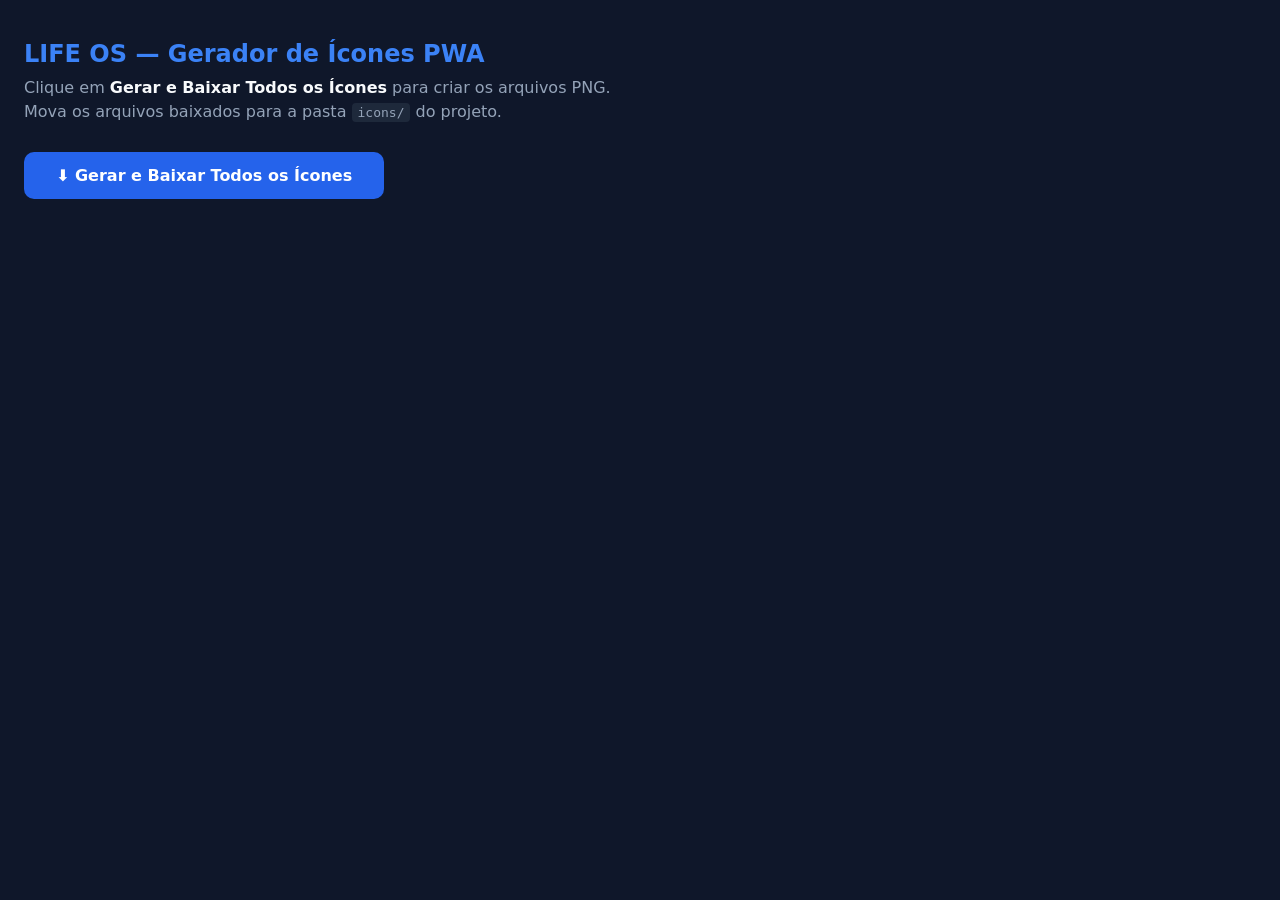
<file: icons/generate-icons.html>
<!DOCTYPE html>
<html lang="pt-BR">
<head>
  <meta charset="UTF-8">
  <title>LIFE OS — Gerador de Ícones PWA</title>
  <style>
    * { box-sizing: border-box; margin: 0; padding: 0; }
    body { font-family: system-ui, -apple-system, sans-serif; background: #0F172A; color: #F8FAFC; padding: 40px 24px; min-height: 100vh; }
    h1 { color: #3B82F6; font-size: 24px; margin-bottom: 8px; }
    p  { color: #94A3B8; margin-bottom: 28px; line-height: 1.5; }
    code { background: #1E293B; padding: 2px 6px; border-radius: 4px; font-size: 13px; }
    .btn { background: #2563EB; color: #fff; border: none; padding: 14px 32px; border-radius: 10px;
           font-size: 16px; font-weight: 700; cursor: pointer; font-family: inherit; }
    .btn:hover { background: #1D4ED8; }
    .btn:disabled { opacity: .5; cursor: default; }
    #status { margin-top: 24px; color: #4ADE80; font-weight: 600; min-height: 22px; font-size: 14px; }
    #error  { color: #F87171; margin-top: 8px; font-size: 13px; }
    .grid { display: flex; gap: 20px; flex-wrap: wrap; margin-top: 32px; }
    .card { background: #1E293B; border: 1px solid #334155; border-radius: 12px; padding: 14px;
            text-align: center; }
    .card canvas { border-radius: 10px; display: block; }
    .card span { display: block; color: #64748B; font-size: 11px; margin-top: 8px; }
  </style>
</head>
<body>
  <h1>LIFE OS — Gerador de Ícones PWA</h1>
  <p>
    Clique em <strong style="color:#F8FAFC">Gerar e Baixar Todos os Ícones</strong> para criar os arquivos PNG.<br>
    Mova os arquivos baixados para a pasta <code>icons/</code> do projeto.
  </p>

  <button class="btn" id="genBtn" onclick="generateAll()">⬇ Gerar e Baixar Todos os Ícones</button>

  <div id="status"></div>
  <div id="error"></div>
  <div class="grid" id="preview"></div>

  <script>
  // ─── Design constants (match the provided logo) ───────────────────────────
  const BG          = '#FFFFFF';
  const NAVY        = '#0D1B3E';
  const BLUE        = '#2563EB';
  const ARC_BLUE    = '#3B82F6';
  const ARC_NAVY    = '#0D1B3E';
  const ARC_MID     = '#1A56DB';

  // Arc geometry: start at 150° (lower-left, 8 o'clock), end at 225° (upper-left, 11 o'clock)
  // Goes CCW (counterclockwise) through bottom → right → top = the long 285° arc
  const START_DEG = 150;
  const END_DEG   = 225;

  // ─── Draw the LIFE OS icon onto a canvas ──────────────────────────────────
  function drawIcon(canvas, size, maskable = false) {
    canvas.width  = size;
    canvas.height = size;
    const ctx = canvas.getContext('2d');
    const cx  = size / 2;
    const cy  = size / 2;

    // 1. Background
    ctx.fillStyle = BG;
    if (maskable) {
      ctx.fillRect(0, 0, size, size);
    } else {
      const r = size * 0.156; // ~80px on 512 = iOS-style corner
      ctx.beginPath();
      roundRectPath(ctx, 0, 0, size, size, r);
      ctx.fill();
      ctx.save();
      ctx.clip();           // clip rounded corners for everything below
    }

    // 2. Compute arc geometry
    const arcR      = maskable ? size * 0.355 : size * 0.41;
    const strokeW   = maskable ? size * 0.039  : size * 0.043;
    const dotR      = strokeW * 0.68;

    const startRad  = START_DEG * Math.PI / 180;
    const endRad    = END_DEG   * Math.PI / 180;

    const dotX = cx + arcR * Math.cos(startRad);  // lower-left
    const dotY = cy + arcR * Math.sin(startRad);
    const endX = cx + arcR * Math.cos(endRad);    // upper-left
    const endY = cy + arcR * Math.sin(endRad);

    // 3. Arc gradient: navy at arc-end (upper-left) → blue at dot (lower-left)
    const grad = ctx.createLinearGradient(endX, endY, dotX, dotY);
    grad.addColorStop(0,    ARC_NAVY);
    grad.addColorStop(0.42, ARC_MID);
    grad.addColorStop(1,    ARC_BLUE);

    // 4. Draw arc (CCW = counterclockwise = true)
    ctx.beginPath();
    ctx.arc(cx, cy, arcR, startRad, endRad, true);
    ctx.strokeStyle = grad;
    ctx.lineWidth   = strokeW;
    ctx.lineCap     = 'round';
    ctx.stroke();

    // 5. Blue dot at arc start (8 o'clock)
    ctx.beginPath();
    ctx.arc(dotX, dotY, dotR, 0, Math.PI * 2);
    ctx.fillStyle = ARC_BLUE;
    ctx.fill();

    // 6. Text
    ctx.textAlign    = 'center';
    ctx.textBaseline = 'middle';

    // "LIFE" - dark navy, bold
    const lifeSz = maskable ? size * 0.192 : size * 0.211;
    const lifeY  = maskable ? cy - size * 0.062 : cy - size * 0.063;
    ctx.font      = `800 ${lifeSz}px "Segoe UI", "Helvetica Neue", Arial, sans-serif`;
    ctx.fillStyle = NAVY;
    ctx.fillText('LIFE', cx, lifeY);

    // "OS" - blue, regular weight, letter-spaced
    const osSz = maskable ? size * 0.165 : size * 0.184;
    const osY  = maskable ? cy + size * 0.162 : cy + size * 0.179;
    ctx.font      = `400 ${osSz}px "Segoe UI", "Helvetica Neue", Arial, sans-serif`;
    ctx.fillStyle = BLUE;
    // Simulate letter-spacing by measuring + offsetting
    drawSpaced(ctx, 'OS', cx + size * 0.005, osY, osSz * 0.075);

    if (!maskable) ctx.restore();
  }

  // Simple letter-spacing helper for Canvas
  function drawSpaced(ctx, text, x, y, spacing) {
    const chars   = text.split('');
    const widths  = chars.map(c => ctx.measureText(c).width);
    const total   = widths.reduce((s, w) => s + w, 0) + spacing * (chars.length - 1);
    let cur       = x - total / 2;
    chars.forEach((c, i) => {
      ctx.fillText(c, cur + widths[i] / 2, y);
      cur += widths[i] + spacing;
    });
  }

  function roundRectPath(ctx, x, y, w, h, r) {
    ctx.beginPath();
    ctx.moveTo(x + r, y);
    ctx.lineTo(x + w - r, y);
    ctx.quadraticCurveTo(x + w, y,     x + w, y + r);
    ctx.lineTo(x + w, y + h - r);
    ctx.quadraticCurveTo(x + w, y + h, x + w - r, y + h);
    ctx.lineTo(x + r, y + h);
    ctx.quadraticCurveTo(x,     y + h, x,     y + h - r);
    ctx.lineTo(x, y + r);
    ctx.quadraticCurveTo(x,     y,     x + r, y);
    ctx.closePath();
  }

  // ─── Download helper ──────────────────────────────────────────────────────
  function download(canvas, filename) {
    return new Promise(resolve => {
      canvas.toBlob(blob => {
        const a  = document.createElement('a');
        a.href   = URL.createObjectURL(blob);
        a.download = filename;
        document.body.appendChild(a);
        a.click();
        setTimeout(() => { URL.revokeObjectURL(a.href); a.remove(); resolve(); }, 200);
      }, 'image/png');
    });
  }

  // ─── Main generator ───────────────────────────────────────────────────────
  async function generateAll() {
    const btn     = document.getElementById('genBtn');
    const status  = document.getElementById('status');
    const errDiv  = document.getElementById('error');
    const preview = document.getElementById('preview');

    btn.disabled  = true;
    preview.innerHTML = '';
    errDiv.textContent = '';

    const REGULAR_SIZES = [72, 96, 128, 144, 152, 180, 192, 384, 512];

    try {
      // Regular icons
      for (const size of REGULAR_SIZES) {
        const c = document.createElement('canvas');
        drawIcon(c, size, false);
        await download(c, `icon-${size}.png`);
        status.textContent = `✓ icon-${size}.png`;
        await sleep(180);

        if ([192, 512].includes(size)) addPreview(preview, c, `icon-${size}.png`);
      }

      // Maskable 512
      const cm = document.createElement('canvas');
      drawIcon(cm, 512, true);
      await download(cm, 'maskable-512.png');
      status.textContent = '✓ maskable-512.png';
      addPreview(preview, cm, 'maskable-512.png');
      await sleep(180);

      // apple-touch-icon (uses same as 180)
      const ca = document.createElement('canvas');
      drawIcon(ca, 180, false);
      await download(ca, 'apple-touch-icon.png');
      status.textContent = '✓ apple-touch-icon.png';
      addPreview(preview, ca, 'apple-touch-icon.png');

      status.textContent = '✅ Todos os ícones gerados! Mova os arquivos para a pasta icons/';
    } catch (e) {
      errDiv.textContent = 'Erro: ' + e.message;
    } finally {
      btn.disabled = false;
    }
  }

  function addPreview(container, canvas, label) {
    const size = Math.min(canvas.width, 96);
    const c2   = document.createElement('canvas');
    c2.width   = size;
    c2.height  = size;
    c2.getContext('2d').drawImage(canvas, 0, 0, size, size);

    const div  = document.createElement('div');
    div.className = 'card';
    const span = document.createElement('span');
    span.textContent = label;
    div.appendChild(c2);
    div.appendChild(span);
    container.appendChild(div);
  }

  function sleep(ms) { return new Promise(r => setTimeout(r, ms)); }
  </script>
</body>
</html>
</file>
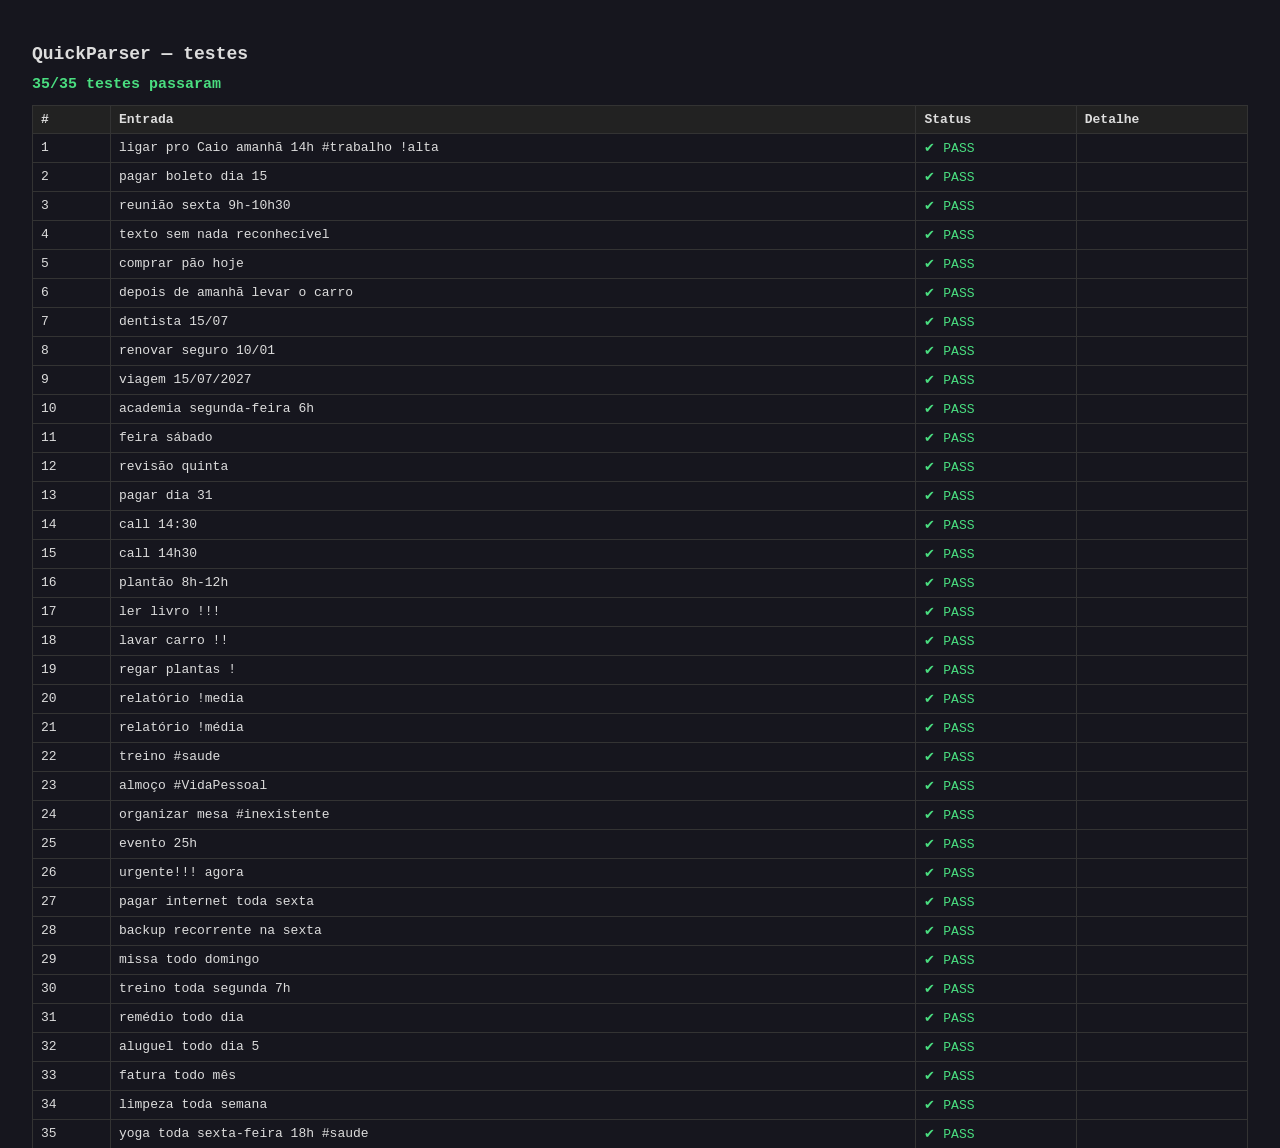
<file: tests/quickParser.test.html>
<!DOCTYPE html>
<html lang="pt-BR">
<head>
<meta charset="UTF-8">
<title>Testes — QuickParser</title>
<style>
  body{font-family:Consolas,monospace;background:#16161e;color:#ddd;padding:24px;font-size:13px}
  h1{font-size:18px}
  #summary{font-size:15px;font-weight:bold;margin:12px 0}
  .pass{color:#4ade80}
  .fail{color:#f87171}
  table{border-collapse:collapse;width:100%}
  td,th{border:1px solid #333;padding:6px 8px;text-align:left;vertical-align:top}
  th{background:#222}
  .diff{color:#fbbf24}
</style>
</head>
<body>
<h1>QuickParser — testes</h1>
<div id="summary">Rodando…</div>
<table id="results">
  <tr><th>#</th><th>Entrada</th><th>Status</th><th>Detalhe</th></tr>
</table>

<script src="../js/core/utils.js"></script>
<script src="../js/core/quickParser.js"></script>
<script>
// Data de referência fixa para os testes serem determinísticos:
// 2026-06-11 é uma QUINTA-feira.
const TODAY = '2026-06-11';

const AREAS = [
  { id: 'a1', name: 'Trabalho' },
  { id: 'a2', name: 'Saúde' },
  { id: 'a3', name: 'Vida Pessoal' }
];

// expected: só os campos que importam; os demais devem ser ''
const CASES = [
  ['ligar pro Caio amanhã 14h #trabalho !alta',
    { name: 'ligar pro Caio', date: '2026-06-12', time: '14:00', priority: 'alta', areaId: 'a1' }],
  ['pagar boleto dia 15', { name: 'pagar boleto', date: '2026-06-15' }],
  ['reunião sexta 9h-10h30',
    { name: 'reunião', date: '2026-06-12', time: '09:00', timeend: '10:30' }],
  ['texto sem nada reconhecível', { name: 'texto sem nada reconhecível' }],
  ['comprar pão hoje', { name: 'comprar pão', date: '2026-06-11' }],
  ['depois de amanhã levar o carro', { name: 'levar o carro', date: '2026-06-13' }],
  ['dentista 15/07', { name: 'dentista', date: '2026-07-15' }],
  ['renovar seguro 10/01', { name: 'renovar seguro', date: '2027-01-10' }],
  ['viagem 15/07/2027', { name: 'viagem', date: '2027-07-15' }],
  ['academia segunda-feira 6h', { name: 'academia', date: '2026-06-15', time: '06:00' }],
  ['feira sábado', { name: 'feira', date: '2026-06-13' }],
  ['revisão quinta', { name: 'revisão', date: '2026-06-18' }], // hoje é quinta → próxima
  ['pagar dia 31', { name: 'pagar', date: '2026-07-31' }],     // junho não tem 31
  ['call 14:30', { name: 'call', time: '14:30' }],
  ['call 14h30', { name: 'call', time: '14:30' }],
  ['plantão 8h-12h', { name: 'plantão', time: '08:00', timeend: '12:00' }],
  ['ler livro !!!', { name: 'ler livro', priority: 'alta' }],
  ['lavar carro !!', { name: 'lavar carro', priority: 'media' }],
  ['regar plantas !', { name: 'regar plantas', priority: 'baixa' }],
  ['relatório !media', { name: 'relatório', priority: 'media' }],
  ['relatório !média', { name: 'relatório', priority: 'media' }],
  ['treino #saude', { name: 'treino', areaId: 'a2' }],          // acento-insensível
  ['almoço #VidaPessoal', { name: 'almoço', areaId: 'a3' }],    // nome com espaço
  ['organizar mesa #inexistente', { name: 'organizar mesa' }],  // token some, área ignorada
  ['evento 25h', { name: 'evento 25h' }],                       // hora inválida fica no nome
  ['urgente!!! agora', { name: 'urgente!!! agora' }],           // "!" colado não é prioridade
  // ===== Recorrência =====
  ['pagar internet toda sexta',
    { name: 'pagar internet', recurrence: 'weekly', date: '2026-06-12' }],
  ['backup recorrente na sexta',
    { name: 'backup', recurrence: 'weekly', date: '2026-06-12' }],
  ['missa todo domingo', { name: 'missa', recurrence: 'weekly', date: '2026-06-14' }],
  ['treino toda segunda 7h',
    { name: 'treino', recurrence: 'weekly', date: '2026-06-15', time: '07:00' }],
  ['remédio todo dia', { name: 'remédio', recurrence: 'daily' }],
  ['aluguel todo dia 5', { name: 'aluguel', recurrence: 'monthly', date: '2026-07-05' }],
  ['fatura todo mês', { name: 'fatura', recurrence: 'monthly' }],
  ['limpeza toda semana', { name: 'limpeza', recurrence: 'weekly' }],
  ['yoga toda sexta-feira 18h #saude',
    { name: 'yoga', recurrence: 'weekly', date: '2026-06-12', time: '18:00', areaId: 'a2' }]
];

const EMPTY = { name: '', date: '', time: '', timeend: '', priority: '', areaId: '', recurrence: '' };

function run() {
  const table = document.getElementById('results');
  let passed = 0;

  CASES.forEach(([input, partial], i) => {
    const expected = { ...EMPTY, ...partial };
    const got = QuickParser.parse(input, AREAS, TODAY);
    const diffs = Object.keys(EMPTY)
      .filter(k => got[k] !== expected[k])
      .map(k => `${k}: esperado "${expected[k]}", veio "${got[k]}"`);
    const ok = diffs.length === 0;
    if (ok) passed++;

    const tr = table.insertRow();
    tr.insertCell().textContent = i + 1;
    tr.insertCell().textContent = input;
    const status = tr.insertCell();
    status.textContent = ok ? '✔ PASS' : '✘ FAIL';
    status.className = ok ? 'pass' : 'fail';
    const detail = tr.insertCell();
    detail.className = 'diff';
    detail.textContent = diffs.join(' | ');
  });

  const summary = document.getElementById('summary');
  summary.textContent = `${passed}/${CASES.length} testes passaram`;
  summary.className = passed === CASES.length ? 'pass' : 'fail';
}

run();
</script>
</body>
</html>
</file>
